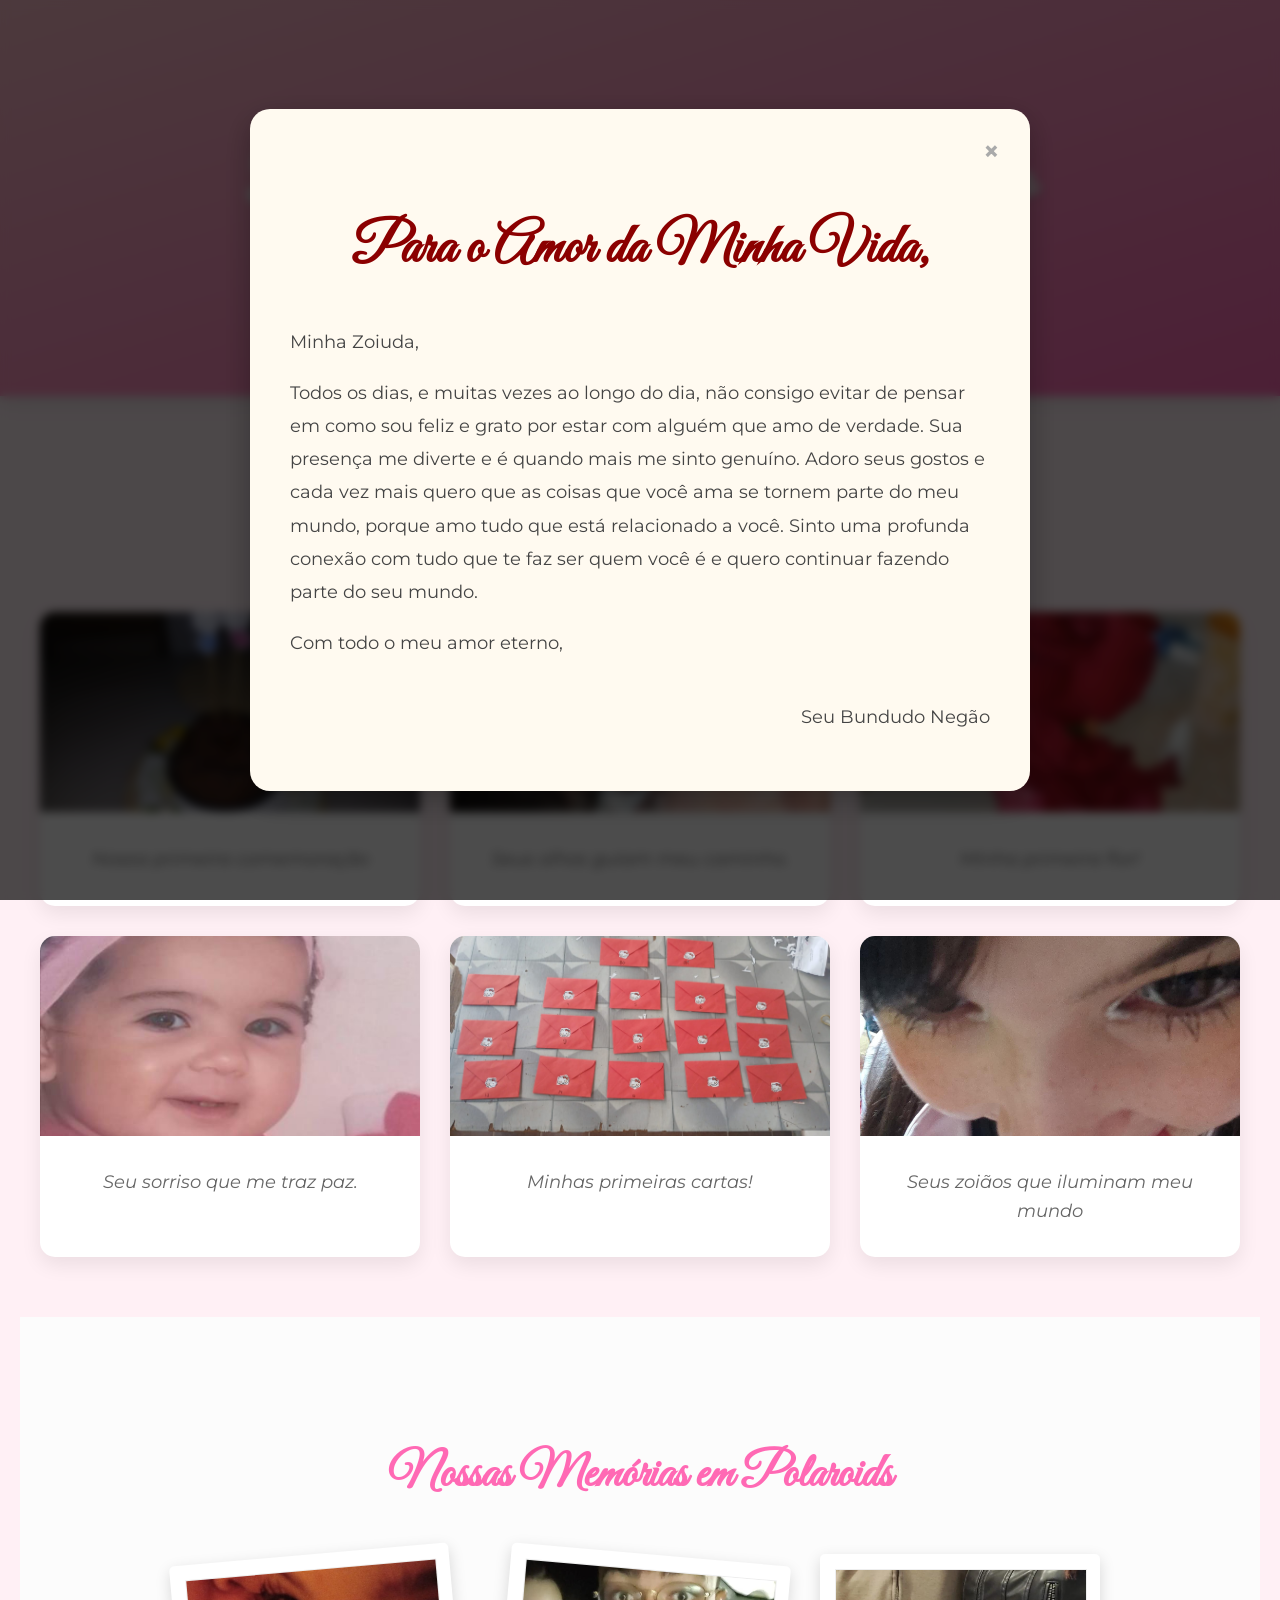
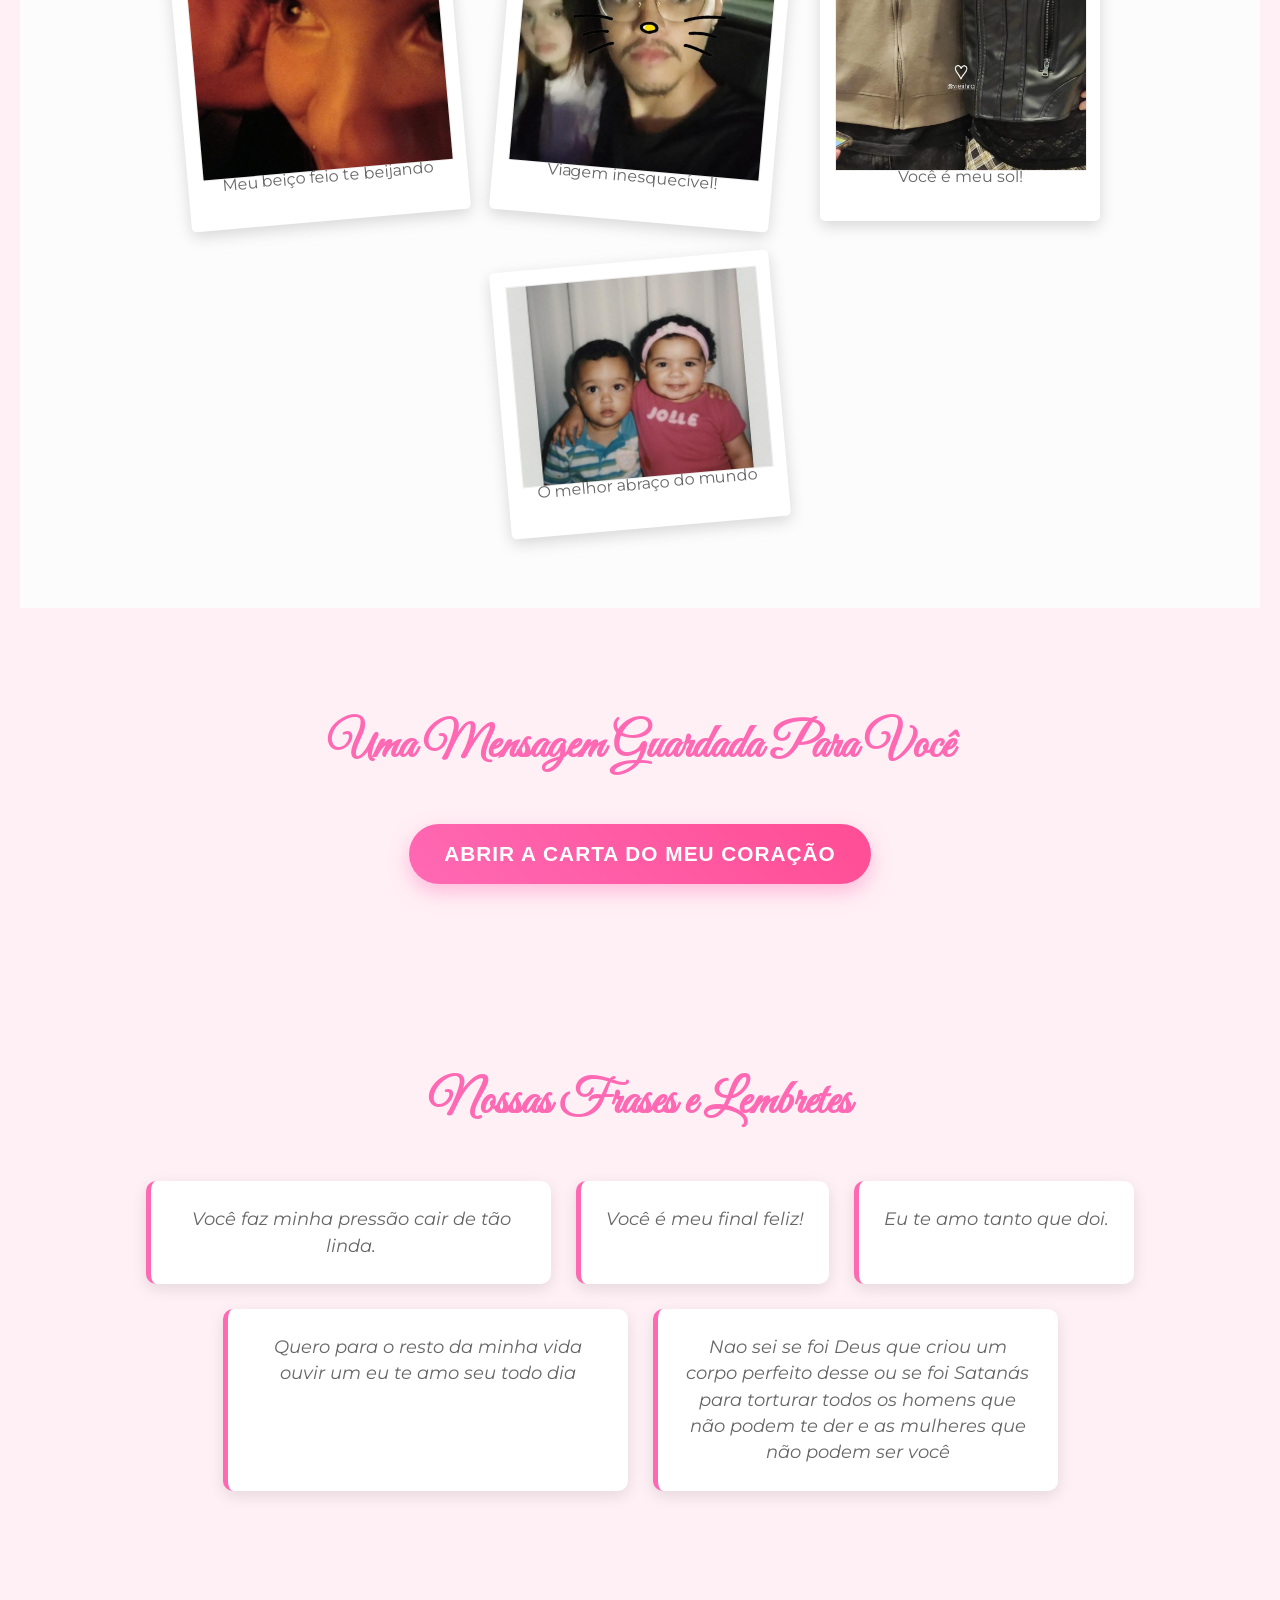
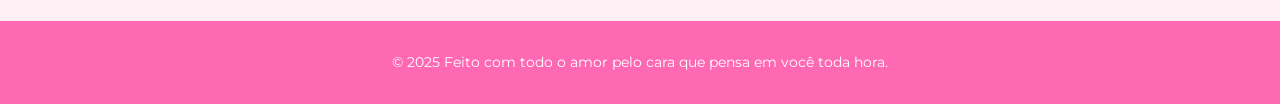
<file: index.html>
<!DOCTYPE html>
<html lang="pt-br">
<head>
    <meta charset="UTF-8">
    <meta name="viewport" content="width=device-width, initial-scale=1.0">
    <title>Nosso Amor Eterno ❤️</title>
    <link rel="stylesheet" href="style.css">
    <link href="https://fonts.googleapis.com/css2?family=Great+Vibes&family=Montserrat:wght@300;400;700&display=swap" rel="stylesheet">
</head>
<body>
    <div class="falling-elements"></div>
    <div class="balloon-container"></div> <header class="hero">
        <h1 class="hero-title">Para a mulher mais linda do universo</h1>
        <p class="hero-subtitle">Minha vida é mais bonita com você ao meu lado.</p>
        <div class="heart-pulse"></div>
    </header>

    <section class="photo-section">
        <h2 class="section-title"> Momentos Inesquecíveis</h2>
        <div class="photo-gallery">
            <div class="photo-card">
                <img src="Bolo.jpeg" alt="Nosso momento feliz">
                <p class="photo-caption">Nossa primeira comemoração</p>
            </div>
            <div class="photo-card">
                <img src="Olhos lindos.jpg" alt="Um sorriso lindo">
                <p class="photo-caption">Seus olhos guiam meu caminho.</p>
            </div>
            <div class="photo-card">
                <img src="Rosa.jpg" alt="Outro momento especial">
                <p class="photo-caption">Minha primeira flor!</p>
            </div>
            <div class="photo-card">
                <img src="paz.jpg" alt="Nosso momento feliz">
                <p class="photo-caption">Seu sorriso que me traz paz.</p>
            </div>
            <div class="photo-card">
                <img src="Cartas.jpeg" alt="Mais um momento juntos">
                <p class="photo-caption">Minhas primeiras cartas!</p>
            </div>
            <div class="photo-card">
                <img src="Sorriso.jpg" alt="Nosso momento feliz">
                <p class="photo-caption">Seus zoiãos que iluminam meu mundo</p>
            </div>

        </div>
    </section>

    <section class="polaroid-section">
        <h2 class="section-title">Nossas Memórias em Polaroids</h2>
        <div class="polaroid-gallery">
            <div class="polaroid-card rotate-left">
                <img src="Beico feio.jpeg" alt="Polaroid de um momento">
                <p class="polaroid-caption">Meu beiço feio te beijando</p>
            </div>
            <div class="polaroid-card rotate-right">
                <img src="Eu hello.jpg" alt="Polaroid de outro momento">
                <p class="polaroid-caption">Viagem inesquecível!</p>
            </div>
            <div class="polaroid-card">
                <img src="Nos stories.jpeg" alt="Polaroid fofa">
                <p class="polaroid-caption">Você é meu sol!</p>
            </div>
            <div class="polaroid-card rotate-left">
                <img src="NOS kid.jpg" alt="Polaroid com um abraço">
                <p class="polaroid-caption">O melhor abraço do mundo</p>
            </div>
        </div>
    </section>

    <section class="letter-section">
        <h2 class="section-title">Uma Mensagem Guardada Para Você</h2>
        <button id="openLetterBtn" class="love-button">Abrir a Carta do Meu Coração</button>

        <div id="letterModal" class="modal">
            <div class="modal-content">
                <span class="close-button">&times;</span>
                <h3 class="letter-title">Para o Amor da Minha Vida,</h3>
                <div class="letter-text">
                    <p>Minha Zoiuda,</p>
                    <p>Todos os dias, e muitas vezes ao longo do dia, não consigo evitar de pensar em como sou feliz e grato por estar com alguém que amo de verdade.

Sua presença me diverte e é quando mais me sinto genuíno. Adoro seus gostos e cada vez mais quero que as coisas que você ama se tornem parte do meu mundo, porque amo tudo que está relacionado a você. Sinto uma profunda conexão com tudo que te faz ser quem você é e quero continuar fazendo parte do seu mundo.</p>
                    <p>Com todo o meu amor eterno,</p>
                    <p class="signature">Seu Bundudo Negão</p>
                </div>
            </div>
        </div>
    </section>
    <section class="phrases-section">
        <h2 class="section-title">Nossas Frases e Lembretes</h2>
        <div class="phrases-container">
            <div class="phrase-card">
                <p>Você faz minha pressão cair de tão linda.</p>
            </div>
            <div class="phrase-card">
                <p>Você é meu final feliz!</p>
            </div>
            <div class="phrase-card">
                <p>Eu te amo tanto que doi.</p>
            </div>
            <div class="phrase-card">
                <p>Quero para o resto da minha vida ouvir um eu te amo seu todo dia</p>
            </div>
            <div class="phrase-card">
                <p>Nao sei se foi Deus que criou um corpo perfeito desse ou se foi Satanás para torturar todos os homens que não podem te der e as mulheres que não podem ser você</p>
            </div>
        </div>
    </section>

    <footer class="footer">
        <p>&copy; 2025 Feito com todo o amor pelo cara que pensa em você toda hora.</p>
    </footer>

    <script src="script.js"></script>
</body>
</html>
</file>
<file: style.css>
/* Importando fontes do Google Fonts */
@import url('https://fonts.googleapis.com/css2?family=Great+Vibes&family=Montserrat:wght@300;400;700&display=swap');

:root {
    --primary-color: #ff69b4; /* Rosa Choque */
    --secondary-color: #ffc0cb; /* Rosa Claro */
    --accent-color: #ffd700; /* Dourado */
    --text-color: #333;
    --light-text-color: #666;
    --bg-color: #fff0f5; /* Lavanda Blush */
}

body {
    font-family: 'Montserrat', sans-serif;
    margin: 0;
    padding: 0;
    background-color: var(--bg-color);
    color: var(--text-color);
    line-height: 1.6;
    overflow-x: hidden; /* Evita scroll horizontal */
    position: relative;
}

/* Efeitos de elementos caindo (corações, flores) */
.falling-elements {
    position: fixed;
    top: 0;
    left: 0;
    width: 100%;
    height: 100%;
    pointer-events: none;
    z-index: 100;
}

.falling-element {
    position: absolute;
    color: var(--primary-color);
    font-size: 1.5em;
    animation: fall linear infinite;
    opacity: 0;
    transform: translateY(-50px) rotateZ(0deg);
}

.falling-element.flower {
    font-size: 1.2em;
    color: var(--accent-color);
}

@keyframes fall {
    0% {
        transform: translateY(-50px) translateX(0) rotateZ(0deg);
        opacity: 0;
    }
    10% { opacity: 1; }
    90% { opacity: 1; }
    100% {
        transform: translateY(100vh) translateX(50px) rotateZ(360deg);
        opacity: 0;
    }
}


/* Cabeçalho Hero */
.hero {
    background: linear-gradient(to bottom right, var(--secondary-color), var(--primary-color));
    color: white;
    padding: 80px 20px;
    text-align: center;
    position: relative;
    overflow: hidden;
    box-shadow: 0 4px 20px rgba(0,0,0,0.1);
}

.hero-title {
    font-family: 'Great Vibes', cursive;
    font-size: 4.5em;
    margin-bottom: 10px;
    text-shadow: 2px 2px 4px rgba(0,0,0,0.2);
}

.hero-subtitle {
    font-size: 1.5em;
    font-weight: 300;
    margin-top: 0;
}

/* Animação de Coração Pulsante */
.heart-pulse {
    position: absolute;
    bottom: 20px;
    left: 50%;
    transform: translateX(-50%);
    width: 40px;
    height: 40px;
    background-color: white;
    transform: translateX(-50%) rotate(-45deg);
    animation: pulse 1.5s infinite;
    box-shadow: 0 0 15px rgba(255,255,255,0.7);
}
.heart-pulse::before,
.heart-pulse::after {
    content: '';
    width: 40px;
    height: 40px;
    background-color: white;
    border-radius: 50%;
    position: absolute;
}
.heart-pulse::before {
    top: -20px;
    left: 0;
}
.heart-pulse::after {
    left: 20px;
    top: 0;
}

@keyframes pulse {
    0% { transform: translateX(-50%) rotate(-45deg) scale(1); opacity: 1;}
    50% { transform: translateX(-50%) rotate(-45deg) scale(1.1); opacity: 0.8;}
    100% { transform: translateX(-50%) rotate(-45deg) scale(1); opacity: 1;}
}

/* Seções Gerais */
section {
    padding: 60px 20px;
    text-align: center;
    max-width: 1200px;
    margin: 0 auto;
}

.section-title {
    font-family: 'Great Vibes', cursive;
    font-size: 3em;
    color: var(--primary-color);
    margin-bottom: 40px;
    position: relative;
}
.section-title::after {
    content: '';
    position: absolute;
    bottom: -10px;
    left: 50%;
    transform: translateX(-50%);
    font-size: 0.6em;
    color: var(--accent-color);
}

/* Galeria de Fotos */
.photo-gallery {
    display: grid;
    grid-template-columns: repeat(auto-fit, minmax(280px, 1fr));
    gap: 30px;
    justify-content: center;
}

.photo-card {
    background-color: white;
    border-radius: 15px;
    box-shadow: 0 8px 20px rgba(0,0,0,0.08);
    overflow: hidden;
    transition: transform 0.3s ease, box-shadow 0.3s ease;
}

.photo-card:hover {
    transform: translateY(-10px) scale(1.02);
    box-shadow: 0 15px 30px rgba(0,0,0,0.15);
}

.photo-card img {
    width: 100%;
    height: 200px;
    object-fit: cover;
    display: block;
}

.photo-caption {
    padding: 15px;
    font-size: 1.1em;
    color: var(--light-text-color);
    font-style: italic;
}

/* Botão do Amor */
.love-button {
    background: linear-gradient(45deg, var(--primary-color), #ff4d94);
    color: white;
    border: none;
    padding: 18px 35px;
    font-size: 1.3em;
    border-radius: 50px;
    cursor: pointer;
    box-shadow: 0 8px 20px rgba(255, 105, 180, 0.4);
    transition: all 0.3s ease;
    text-transform: uppercase;
    letter-spacing: 1px;
    font-weight: 700;
}

.love-button:hover {
    background: linear-gradient(45deg, #ff4d94, var(--primary-color));
    transform: translateY(-3px) scale(1.02);
    box-shadow: 0 12px 25px rgba(255, 105, 180, 0.6);
}

.modal {
    display: none; /* A carta começa escondida. */
    position: fixed;
    z-index: 1000;
    left: 0;
    top: 0;
    width: 100%;
    height: 100%;
    overflow: auto;
    background-color: rgba(0,0,0,0.7);
    backdrop-filter: blur(5px);
    display: flex;
    justify-content: center;
    align-items: center;
    animation: fadeInModal 0.3s ease-out;
}

/* Esta regra de estilo só será ativada pelo JavaScript */
.modal.show {
    display: flex; 
}

@keyframes fadeInModal {
    from { opacity: 0; }
    to { opacity: 1; }
}

.modal-content {
    background-color: #fffaf0; /* Cor de papel antigo */
    margin: auto;
    padding: 40px;
    border-radius: 20px;
    box-shadow: 0 10px 30px rgba(0,0,0,0.3);
    position: relative;
    max-width: 700px;
    width: 90%;
    text-align: left;
    transform: scale(0.9);
    animation: popUp 0.3s forwards ease-out;
}

@keyframes popUp {
    from { transform: scale(0.9); opacity: 0; }
    to { transform: scale(1); opacity: 1; }
}

.close-button {
    color: #aaa;
    float: right;
    font-size: 28px;
    font-weight: bold;
    cursor: pointer;
    position: absolute;
    top: 20px;
    right: 30px;
    transition: color 0.3s ease;
}

.close-button:hover,
.close-button:focus {
    color: var(--primary-color);
    text-decoration: none;
}

.letter-title {
    font-family: 'Great Vibes', cursive;
    font-size: 3.5em;
    color: #8b0000; /* Vermelho escuro */
    text-align: center;
    margin-bottom: 30px;
}

.letter-text p {
    font-family: 'Montserrat', sans-serif;
    font-size: 1.15em;
    line-height: 1.8;
    margin-bottom: 1em;
    color: #444;
}

.signature {
    font-family: 'Great Vibes', cursive;
    font-size: 2em;
    text-align: right;
    margin-top: 40px;
    color: #a0522d; /* Marrom claro */
}


/* Rodapé */
.footer {
    background-color: var(--primary-color);
    color: white;
    text-align: center;
    padding: 30px 20px;
    margin-top: 50px;
}

.footer p {
    margin: 0;
    font-size: 0.9em;
}
/* --- NOVA SEÇÃO: Balões Subindo --- */
.balloon-container {
    position: fixed;
    bottom: -100px; /* Começa abaixo da tela */
    left: 0;
    width: 100%;
    height: 100%;
    pointer-events: none; /* Permite clicar através dos balões */
    z-index: 50; /* Abaixo dos elementos caindo, mas acima do conteúdo */
}

.balloon {
    position: absolute;
    width: 80px;
    height: 100px;
    background-color: var(--secondary-color); /* Cor base do balão */
    border-radius: 50% 50% 50% 50% / 60% 60% 40% 40%;
    box-shadow: inset -5px -5px 5px rgba(0,0,0,0.2), 0 0 10px rgba(255,105,180,0.5);
    display: flex;
    justify-content: center;
    align-items: center;
    text-align: center;
    font-family: 'Great Vibes', cursive;
    font-size: 1.2em;
    color: white;
    padding: 5px;
    box-sizing: border-box;
    overflow: hidden; /* Para garantir que o texto não vaze */
    animation: rise linear infinite;
    opacity: 0;
}

.balloon::before { /* O bico do balão */
    content: '';
    position: absolute;
    bottom: -10px;
    width: 10px;
    height: 10px;
    background-color: var(--secondary-color);
    transform: rotate(45deg);
    z-index: -1;
    border-radius: 2px;
}

.balloon::after { /* O barbante */
    content: '';
    position: absolute;
    bottom: -30px;
    left: 50%;
    transform: translateX(-50%);
    width: 1px;
    height: 25px;
    background-color: rgba(255,255,255,0.7);
}


@keyframes rise {
    0% {
        transform: translateY(0vh) translateX(0px) rotateZ(0deg);
        opacity: 0;
    }
    10% { opacity: 1; }
    90% { opacity: 1; }
    100% {
        transform: translateY(-120vh) translateX(50px) rotateZ(30deg);
        opacity: 0;
    }
}

/* Cores variantes para os balões */
.balloon.color1 { background-color: #ff69b4; } /* Rosa */
.balloon.color1::before { background-color: #ff69b4; }
.balloon.color2 { background-color: #ffd700; } /* Dourado */
.balloon.color2::before { background-color: #ffd700; }
.balloon.color3 { background-color: #87ceeb; } /* Azul Céu */
.balloon.color3::before { background-color: #87ceeb; }
.balloon.color4 { background-color: #ffb6c1; } /* Rosa claro */
.balloon.color4::before { background-color: #ffb6c1; }


/* --- NOVA SEÇÃO: Polaroids --- */
.polaroid-section {
    background-color: #fcfcfc;
    padding: 80px 20px;
    position: relative;
    overflow: hidden;
}

.polaroid-gallery {
    display: flex;
    flex-wrap: wrap;
    justify-content: center;
    gap: 40px; /* Mais espaço entre as polaroids */
    perspective: 1000px; /* Para a rotação 3D */
}

.polaroid-card {
    background-color: white;
    padding: 15px 15px 40px 15px; /* Mais espaço embaixo para a legenda */
    border-radius: 5px;
    box-shadow: 0 5px 15px rgba(0,0,0,0.15);
    transition: transform 0.4s ease, box-shadow 0.4s ease;
    width: 250px; /* Largura fixa para polaroid */
    max-width: 90%;
    position: relative;
    transform: rotateZ(0deg); /* Padrão */
}

.polaroid-card:hover {
    transform: translateY(-10px) rotateZ(0deg) scale(1.03); /* Endireita e cresce no hover */
    box-shadow: 0 10px 25px rgba(0,0,0,0.25);
    z-index: 10; /* Fica por cima ao passar o mouse */
}

.polaroid-card img {
    width: 100%;
    height: 200px; /* Altura fixa para a imagem */
    object-fit: cover;
    display: block;
    margin-bottom: 10px;
    border: 1px solid #eee;
}

.polaroid-caption {
    font-family: 'Montserrat', sans-serif;
    font-size: 1em;
    color: var(--light-text-color);
    text-align: center;
    position: absolute; /* Para alinhar melhor a legenda */
    bottom: 15px;
    left: 0;
    right: 0;
}

/* Animações de rotação para as polaroids */
.polaroid-card.rotate-left {
    transform: rotateZ(-5deg);
}

.polaroid-card.rotate-right {
    transform: rotateZ(5deg);
}
/* No hover, elas voltam a ser retas */
.polaroid-card.rotate-left:hover,
.polaroid-card.rotate-right:hover {
    transform: translateY(-10px) rotateZ(0deg) scale(1.03);
}
/* --- NOVA SEÇÃO: Frases --- */
.phrases-section {
    background-color: var(--bg-color);
    padding: 80px 20px;
}

.phrases-container {
    display: flex;
    flex-wrap: wrap;
    justify-content: center;
    gap: 25px;
    margin-top: 40px;
}

.phrase-card {
    background-color: white;
    padding: 25px;
    border-radius: 10px;
    box-shadow: 0 5px 15px rgba(0, 0, 0, 0.1);
    max-width: 350px;
    text-align: center;
    transition: transform 0.3s ease, box-shadow 0.3s ease;
    border-left: 5px solid var(--primary-color);
}

.phrase-card:hover {
    transform: translateY(-5px);
    box-shadow: 0 10px 20px rgba(0, 0, 0, 0.15);
}

.phrase-card p {
    font-family: 'Montserrat', sans-serif;
    font-size: 1.1em;
    font-style: italic;
    color: var(--light-text-color);
    margin: 0;
    line-height: 1.5;
}

/* Responsividade para telas menores */
@media (max-width: 768px) {
    .phrases-container {
        flex-direction: column;
        align-items: center;
    }
}
/* Media Queries para Responsividade (ajuste se necessário) */
@media (max-width: 768px) {
    /* ... seu CSS existente para responsividade ... */
    .polaroid-card {
        width: 80%; /* Mais largas em telas pequenas */
    }
}

/* Responsividade */
@media (max-width: 768px) {
    .hero-title {
        font-size: 3em;
    }

    .hero-subtitle {
        font-size: 1.2em;
    }

    .section-title {
        font-size: 2.5em;
    }

    .photo-gallery {
        grid-template-columns: 1fr;
    }

    .modal-content {
        padding: 30px;
    }

    .letter-title {
        font-size: 2.5em;
    }
    .love-button {
        font-size: 1.1em;
        padding: 15px 25px;
    }
}
</file>
